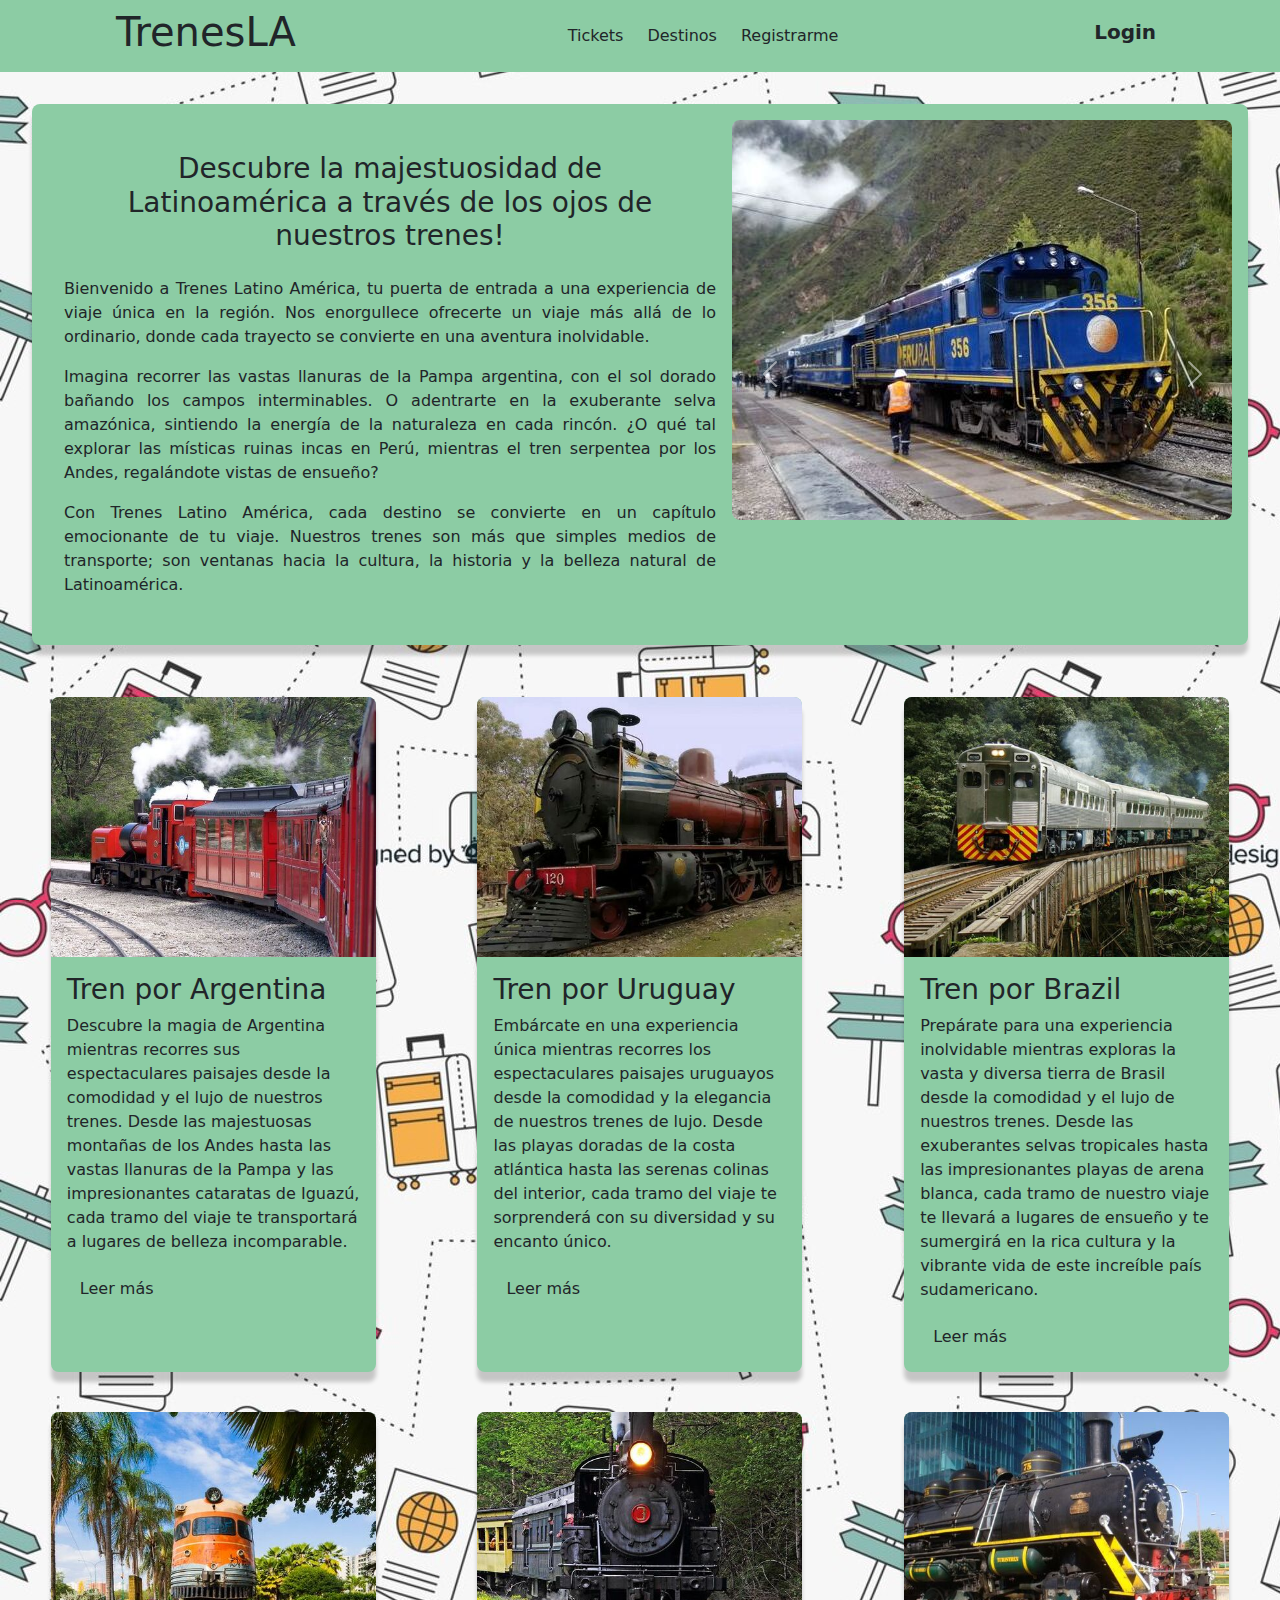
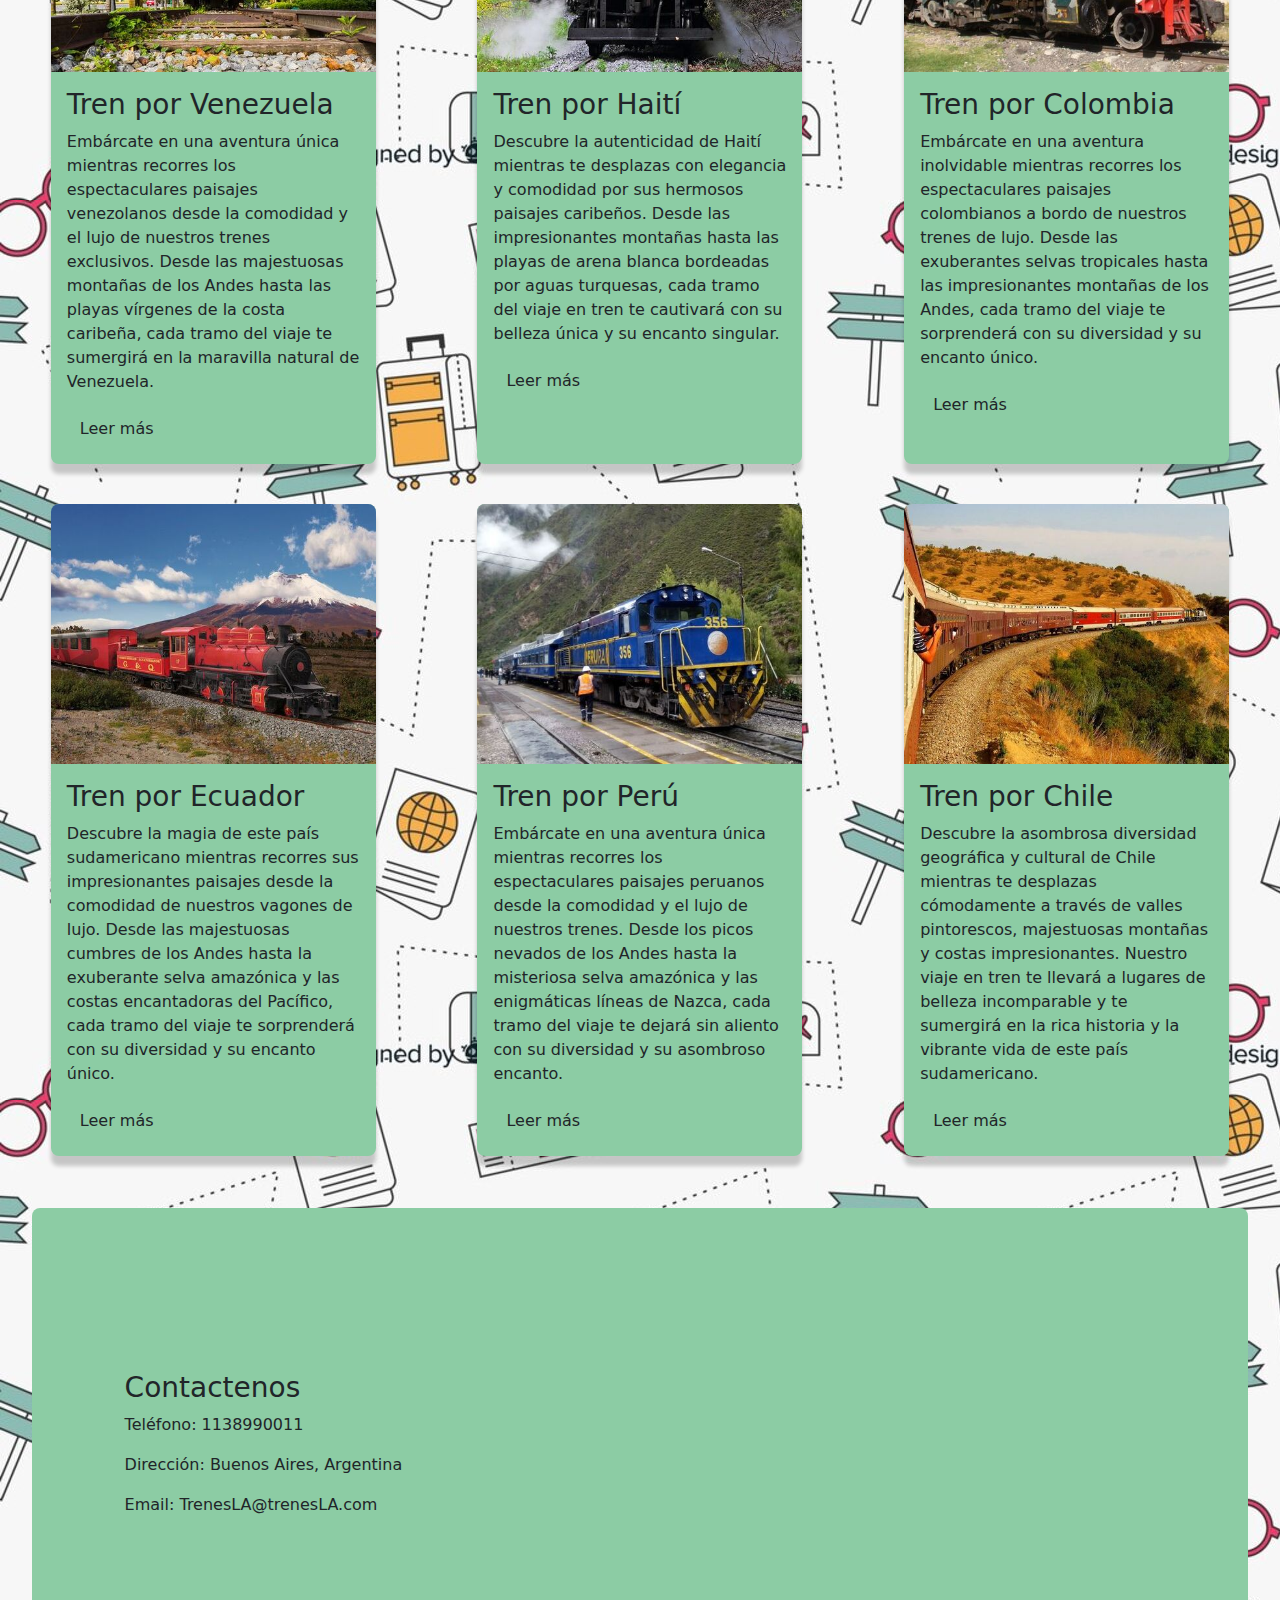
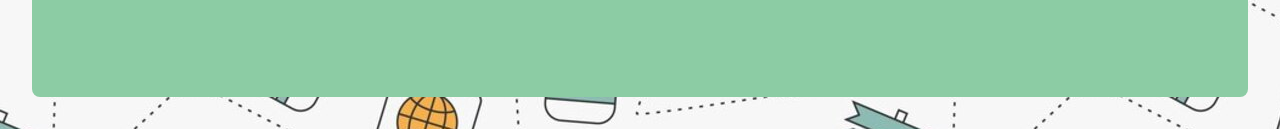
<file: index.html>
<!DOCTYPE html>
<html lang="en">

<head>
  <meta charset="UTF-8">
  <meta name="viewport" content="width=device-width, initial-scale=1.0">
  <title>TrenesLA</title>

  <!-- LINK HOJA DE ESTILOS -->
  <link rel="stylesheet" href="styles.css">
  <!-- LINK HOJA DE ESTILOS -->

  <!-- LINK CSS BOOTSTRAP -->
  <link href="https://cdn.jsdelivr.net/npm/bootstrap@5.3.3/dist/css/bootstrap.min.css" rel="stylesheet"
    integrity="sha384-QWTKZyjpPEjISv5WaRU9OFeRpok6YctnYmDr5pNlyT2bRjXh0JMhjY6hW+ALEwIH" crossorigin="anonymous">
  <!-- LINK CSS BOOTSTRAP -->
</head>

<body>
  <!-- HEADER SECTION -->
  <header id="header" class="seccionHeader">
    <div class="contenedorElementosNavbar">
      <a class="logo" href="index.html">
        <h1>TrenesLA</h1>
      </a>
      <!-- NAVBAR SECTION -->
      <nav class="contenedorNavbar">
        <ul class="contenedorItems">
          <li><a href="">Tickets</a></li>
          <li><a href="">Destinos</a></li>
          <li><a href="registro.html">Registrarme</a></li>
        </ul>
      </nav>
      <!-- END NAVBAR -->
      <a class="login" href="login.html">
        <h5><strong>Login</strong></h5>
      </a>      
    </div>

  </header>
  <!-- END HEADER -->

  <!-- MAIN SECTION -->
  <main id="main">

    <!-- BANNER SECTION -->
    <section class="contenedorSeccionBanner">
      <div class="contenedorBanner">
        <div class="contenedorTextoBanner">
          <h3>Descubre la majestuosidad de Latinoamérica a través de los ojos de nuestros trenes!</h3>

          <p>Bienvenido a Trenes Latino América, tu puerta de entrada a una experiencia de viaje única en la región. Nos
            enorgullece ofrecerte un viaje más allá de lo ordinario, donde cada trayecto se convierte en una aventura
            inolvidable.
          </p>

          <p>Imagina recorrer las vastas llanuras de la Pampa argentina, con el sol dorado bañando los campos
            interminables. O adentrarte en la exuberante selva amazónica, sintiendo la energía de la naturaleza en cada
            rincón. ¿O qué tal explorar las místicas ruinas incas en Perú, mientras el tren serpentea por los Andes,
            regalándote vistas de ensueño?
          </p>

          <p>Con Trenes Latino América, cada destino se convierte en un capítulo emocionante de tu viaje. Nuestros
            trenes son más que simples medios de transporte; son ventanas hacia la cultura, la historia y la belleza
            natural de Latinoamérica.
          </p>

        </div>
        <!-- carrusel bootStrap -->
        <div class="contenedorImgBanner">
          <div id="carouselExample" class="carousel slide">
            <div class="carousel-inner">
              <div class="carousel-item active">
                <img src="imagenes/carrusel/trenPeru.jpg" class="d-block" alt="tren de Perú">
              </div>
              <div class="carousel-item">
                <img src="imagenes/carrusel/trenEcuador.jpg" class="d-block" alt="tren de Ecuador">
              </div>
              <div class="carousel-item">
                <img src="imagenes/carrusel/trenBrazil.jpg" class="d-block" alt="tren de Brazil">
              </div>
            </div>
            <button class="carousel-control-prev" type="button" data-bs-target="#carouselExample" data-bs-slide="prev">
              <span class="carousel-control-prev-icon" aria-hidden="true"></span>
              <span class="visually-hidden">Previous</span>
            </button>
            <button class="carousel-control-next" type="button" data-bs-target="#carouselExample" data-bs-slide="next">
              <span class="carousel-control-next-icon" aria-hidden="true"></span>
              <span class="visually-hidden">Next</span>
            </button>
          </div>
        </div>
        <!-- carrusel bootStrap -->

      </div>

    </section>
    <!-- END BANNER -->

    <!-- CARD SECTION -->
    <section>
      <div class="contenedorTarjetas">
        <div class="tarjeta">
          <img src="imagenes/carrusel/trenArgentina.jpg" alt="">
          <div class="contenidoTarjeta">
            <h3>Tren por Argentina</h3>
            <p>Descubre la magia de Argentina mientras recorres sus espectaculares paisajes desde la comodidad y el lujo
              de nuestros trenes. Desde las majestuosas montañas de los Andes hasta las vastas llanuras de la Pampa y
              las impresionantes cataratas de Iguazú, cada tramo del viaje te transportará a lugares de belleza
              incomparable.</p>
            <a href="" class="btn">Leer más</a>
          </div>
        </div>
        <div class="tarjeta">
          <img src="imagenes/carrusel/trenUruguay.jpg" alt="">
          <div class="contenidoTarjeta">
            <h3>Tren por Uruguay</h3>
            <p>Embárcate en una experiencia única mientras recorres los espectaculares paisajes uruguayos desde la
              comodidad y la elegancia de nuestros trenes de lujo. Desde las playas doradas de la costa atlántica hasta
              las serenas colinas del interior, cada tramo del viaje te sorprenderá con su diversidad y su encanto
              único.</p>
            <a href="" class="btn">Leer más</a>
          </div>
        </div>
        <div class="tarjeta">
          <img src="imagenes/carrusel/trenBrazil.jpg" alt="">
          <div class="contenidoTarjeta">
            <h3>Tren por Brazil</h3>
            <p>Prepárate para una experiencia inolvidable mientras exploras la vasta y diversa tierra de Brasil desde la
              comodidad y el lujo de nuestros trenes. Desde las exuberantes selvas tropicales hasta las impresionantes
              playas de arena blanca, cada tramo de nuestro viaje te llevará a lugares de ensueño y te sumergirá en la
              rica cultura y la vibrante vida de este increíble país sudamericano.</p>
            <a href="" class="btn">Leer más</a>
          </div>
        </div>
        <div class="tarjeta">
          <img src="imagenes/carrusel/trenvenezuela.jpg" alt="">
          <div class="contenidoTarjeta">
            <h3>Tren por Venezuela</h3>
            <p>Embárcate en una aventura única mientras recorres los espectaculares paisajes venezolanos desde la
              comodidad y el lujo de nuestros trenes exclusivos. Desde las majestuosas montañas de los Andes hasta las
              playas vírgenes de la costa caribeña, cada tramo del viaje te sumergirá en la maravilla natural de
              Venezuela.</p>
            <a href="" class="btn">Leer más</a>
          </div>
        </div>
        <div class="tarjeta">
          <img src="imagenes/carrusel/trenHaiti.jpg" alt="">
          <div class="contenidoTarjeta">
            <h3>Tren por Haití</h3>
            <p>Descubre la autenticidad de Haití mientras te desplazas con elegancia y comodidad por sus hermosos
              paisajes caribeños. Desde las impresionantes montañas hasta las playas de arena blanca bordeadas por aguas
              turquesas, cada tramo del viaje en tren te cautivará con su belleza única y su encanto singular.</p>
            <a href="" class="btn">Leer más</a>
          </div>
        </div>
        <div class="tarjeta">
          <img src="imagenes/carrusel/trenColombia.jpg" alt="">
          <div class="contenidoTarjeta">
            <h3>Tren por Colombia</h3>
            <p>Embárcate en una aventura inolvidable mientras recorres los espectaculares paisajes colombianos a bordo
              de nuestros trenes de lujo. Desde las exuberantes selvas tropicales hasta las impresionantes montañas de
              los Andes, cada tramo del viaje te sorprenderá con su diversidad y su encanto único.</p>
            <a href="" class="btn">Leer más</a>
          </div>
        </div>
        <div class="tarjeta">
          <img src="imagenes/carrusel/trenEcuador.jpg" alt="">
          <div class="contenidoTarjeta">
            <h3>Tren por Ecuador</h3>
            <p>Descubre la magia de este país sudamericano mientras recorres sus impresionantes paisajes desde la
              comodidad de nuestros vagones de lujo. Desde las majestuosas cumbres de los Andes hasta la exuberante
              selva amazónica y las costas encantadoras del Pacífico, cada tramo del viaje te sorprenderá con su
              diversidad y su encanto único.</p>
            <a href="" class="btn">Leer más</a>
          </div>
        </div>
        <div class="tarjeta">
          <img src="imagenes/carrusel/trenPeru.jpg" alt="">
          <div class="contenidoTarjeta">
            <h3>Tren por Perú</h3>
            <p>Embárcate en una aventura única mientras recorres los espectaculares paisajes peruanos desde la comodidad
              y el lujo de nuestros trenes. Desde los picos nevados de los Andes hasta la misteriosa selva amazónica y
              las enigmáticas líneas de Nazca, cada tramo del viaje te dejará sin aliento con su diversidad y su
              asombroso encanto.</p>
            <a href="" class="btn">Leer más</a>
          </div>
        </div>
        <div class="tarjeta">
          <img src="imagenes/carrusel/trenChile.jpg" alt="">
          <div class="contenidoTarjeta">
            <h3>Tren por Chile</h3>
            <p>Descubre la asombrosa diversidad geográfica y cultural de Chile mientras te desplazas cómodamente a
              través de valles pintorescos, majestuosas montañas y costas impresionantes. Nuestro viaje en tren te
              llevará a lugares de belleza incomparable y te sumergirá en la rica historia y la vibrante vida de este
              país sudamericano.</p>
            <a href="" class="btn">Leer más</a>
          </div>
        </div>
      </div>
    </section>
    <!-- END CARD SECTION -->

  </main>
  <!-- END MAIN -->

  <!-- FOOTER SECTIO -->
  <footer id="footer">
    <div class="seccionFooter">
      <div class="contenedorFooter">
        <div class="textoFooter">
          <h3>Contactenos</h3>
          <p>Teléfono: 1138990011</p>
          <p>Dirección: Buenos Aires, Argentina</p>
          <p>Email: TrenesLA@trenesLA.com</p>
        </div>
        <div class="mapa">
          <iframe
            src="https://www.google.com/maps/embed?pb=!1m18!1m12!1m3!1d210147.47498708405!2d-58.59811385940902!3d-34.61543034166237!2m3!1f0!2f0!3f0!3m2!1i1024!2i768!4f13.1!3m3!1m2!1s0x95bcca3b4ef90cbd%3A0xa0b3812e88e88e87!2sBuenos%20Aires%2C%20Cdad.%20Aut%C3%B3noma%20de%20Buenos%20Aires!5e0!3m2!1ses-419!2sar!4v1712920150918!5m2!1ses-419!2sar"
            width="600" height="450" style="border:0;" allowfullscreen="" loading="lazy"
            referrerpolicy="no-referrer-when-downgrade"></iframe>
        </div>
        <p></p>
      </div>
    </div>
  </footer>
  <!-- END FOOTER -->

  <!-- LINK JS BOOTSTRAP -->
  <script src="https://cdn.jsdelivr.net/npm/bootstrap@5.3.3/dist/js/bootstrap.bundle.min.js"
    integrity="sha384-YvpcrYf0tY3lHB60NNkmXc5s9fDVZLESaAA55NDzOxhy9GkcIdslK1eN7N6jIeHz"
    crossorigin="anonymous"></script>
  <!-- LINK JS BOOTSTRAP -->

</body>

</html>
</file>
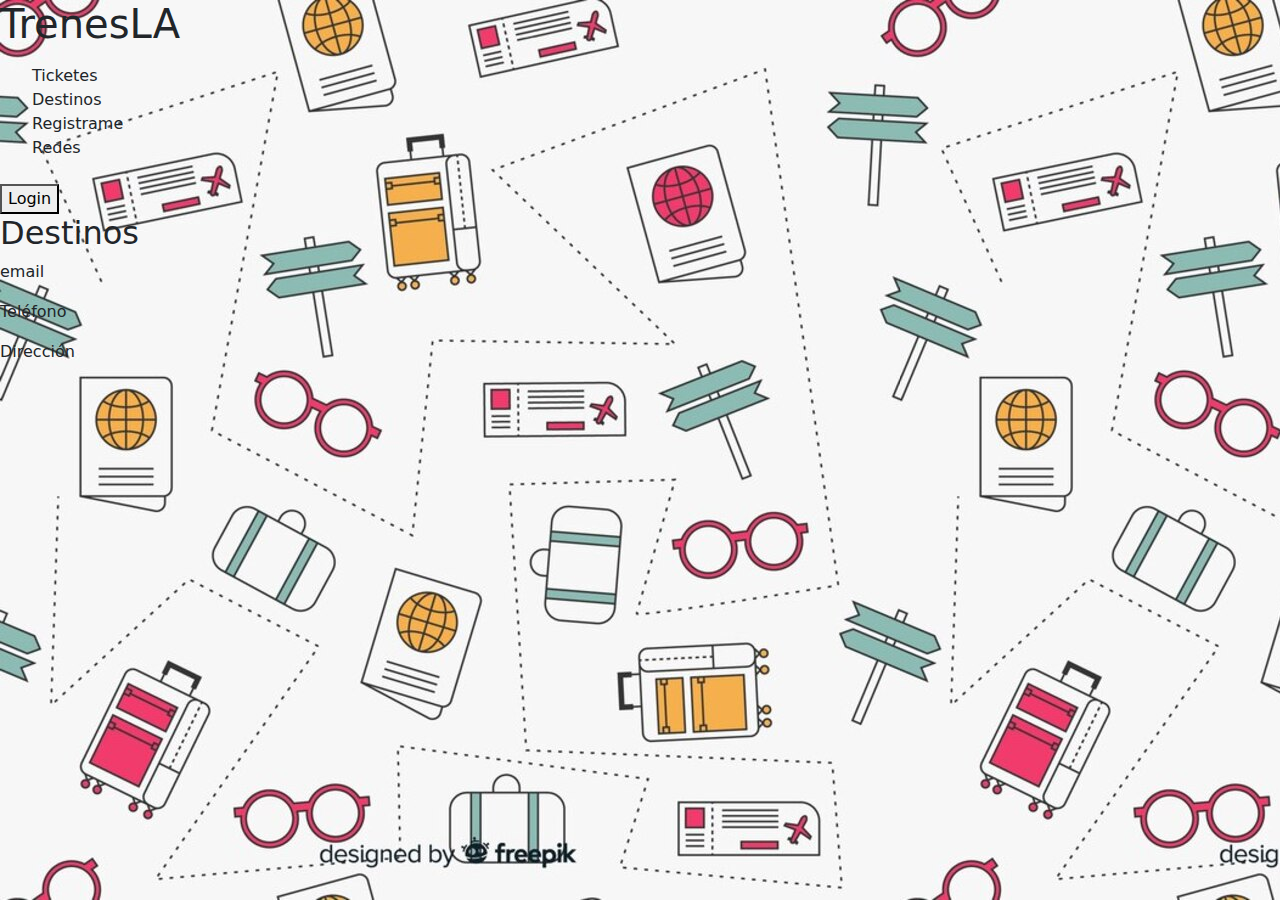
<file: destinos.html>
<!DOCTYPE html>
<html lang="es">

<head>
  <meta charset="UTF-8">
  <meta name="viewport" content="width=device-width, initial-scale=1.0">
  <title>Trenes</title>

  <!-- link hoja de estilos -->
  <link rel="stylesheet" href="styles.css">
  <!-- link hoja de estilos -->

  <!-- link css bootStrap -->
  <link href="https://cdn.jsdelivr.net/npm/bootstrap@5.3.3/dist/css/bootstrap.min.css" rel="stylesheet"
    integrity="sha384-QWTKZyjpPEjISv5WaRU9OFeRpok6YctnYmDr5pNlyT2bRjXh0JMhjY6hW+ALEwIH" crossorigin="anonymous">
  <!-- link hoja de estilos -->

</head>

<body>

  <header class="contenedorHeader">
    <div class="contenedorBarraNavbar">
      <a href="index.html">
        <h1>TrenesLA</h1>
      </a>
      <nav class="navbar">
        <ul>
          <li>
            <a href="ticketes.html">Ticketes</a>
          </li>
          <li>
            <a href="destinos.html">Destinos</a>
          </li>
          <li>
            <a href="registro.html">Registrame</a>
          </li>
          <li>
            <a href="registrarme.html">Redes</a>
          </li>
        </ul>
      </nav>
      <button>Login</button>
    </div>
  </header>  

  <section>
    <h2>
      Destinos
    </h2>
  </section>

  <main class="contenedorMain">
    
  </main>

  <footer class="">
    <div class="">
      <p>email</p>
      <p>Teléfono</p>
      <p>Dirección</p>
    </div>
  </footer>

  <!-- link js bootStrap -->
  <script src="https://cdn.jsdelivr.net/npm/bootstrap@5.3.3/dist/js/bootstrap.bundle.min.js"
    integrity="sha384-YvpcrYf0tY3lHB60NNkmXc5s9fDVZLESaAA55NDzOxhy9GkcIdslK1eN7N6jIeHz"
    crossorigin="anonymous"></script>
  <!-- link js bootStrap -->

</body>

</html>
</file>
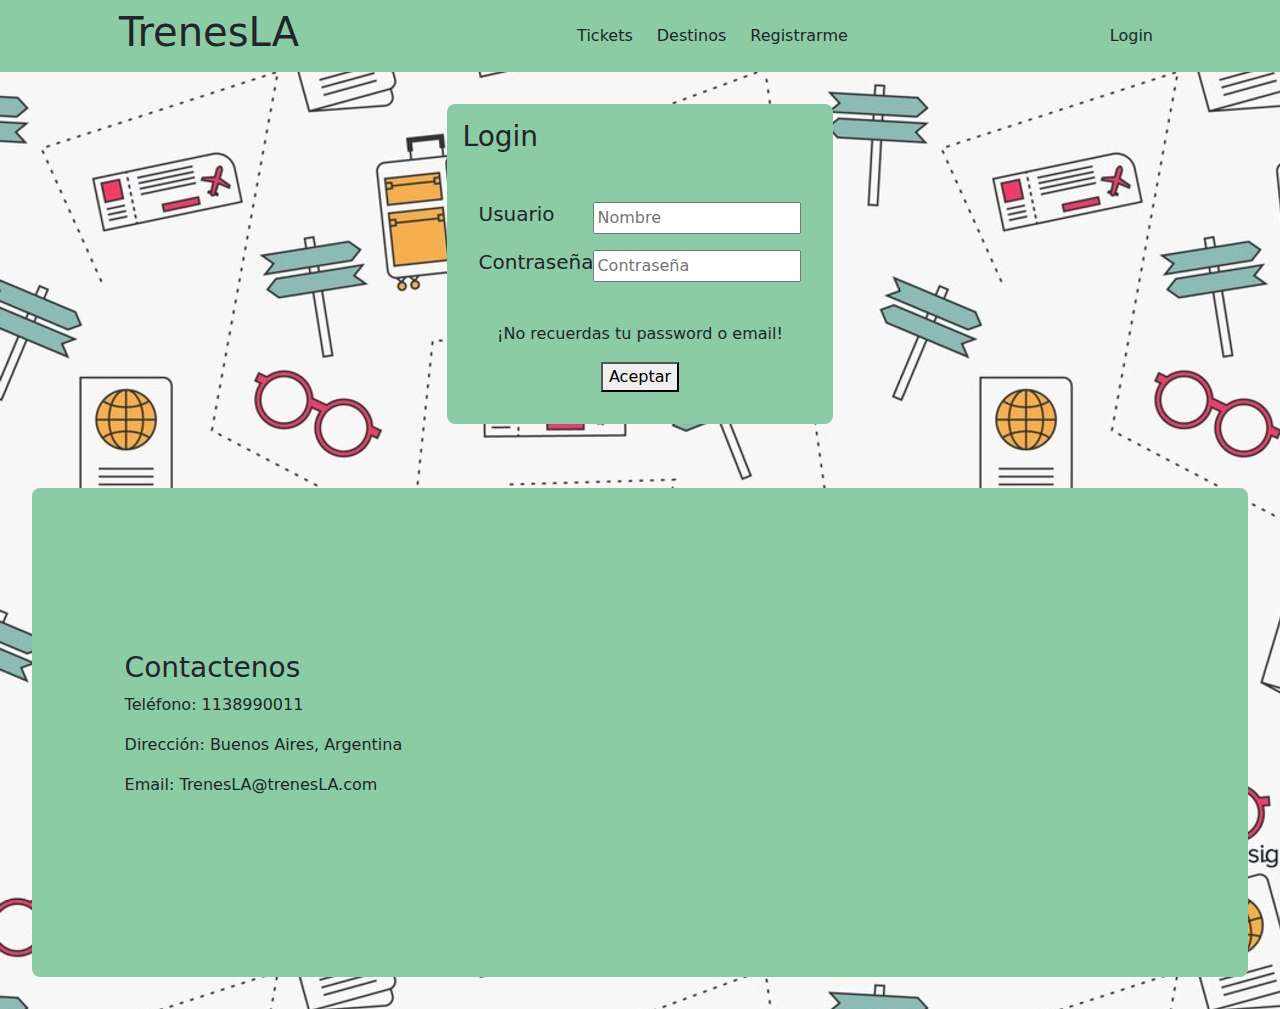
<file: login.html>
<!DOCTYPE html>
<html lang="en">

<head>
  <meta charset="UTF-8">
  <meta name="viewport" content="width=device-width, initial-scale=1.0">
  <title>TrenesLA</title>
  <!-- LINK HOJA DE ESTILOS -->
  <link rel="stylesheet" href="styles.css">
  <!-- LINK HOJA DE ESTILOS -->

  <!-- LINK CSS BOOTSTRAP -->
  <link href="https://cdn.jsdelivr.net/npm/bootstrap@5.3.3/dist/css/bootstrap.min.css" rel="stylesheet"
    integrity="sha384-QWTKZyjpPEjISv5WaRU9OFeRpok6YctnYmDr5pNlyT2bRjXh0JMhjY6hW+ALEwIH" crossorigin="anonymous">
  <!-- LINK CSS BOOTSTRAP -->

</head>

<body>
  <!-- HEADER SECTIO -->
  <header>
    <div class="contenedorElementosNavbar">
      <a class="logo" href="index.html">
        <h1>TrenesLA</h1>
      </a>
      <!-- NAVBAR SECTION -->
      <nav class="contenedorNavbar">
        <ul class="contenedorItems">
          <li><a href="">Tickets</a></li>
          <li><a href="">Destinos</a></li>
          <li><a href="registro.html">Registrarme</a></li>
        </ul>
      </nav>
      <!-- END NAVBAR -->
      <a class="login" href="login.html">Login</a>
    </div>
  </header>
  <!-- END HEADER -->

  <!-- MAIN SECTIO -->
  <main>
    <section class="seccionFormularioLogin">
      <form action="#" class="formularioLogin" id="formularioLogin">
        <h3>Login</h3>
        <br>
        <div>
          <label for="usuario">
            <h5>Usuario</h5>
          </label>
          <input type="text" placeholder="Nombre" id="usuario" name="usuario" required>
        </div>
        <div>
          <label for="contraseña">
            <h5>Contraseña</h5>
          </label>
          <input type="password" placeholder="Contraseña" id="contraseña" name="contraseña" required>
        </div>
        <br>
        <a href="">
          <p>¡No recuerdas tu password o email!</p>
        </a>
        <div style="justify-content: center;"><button type="submit" id="btnSubmit">Aceptar</button></div>
      </form>
    </section>
  </main>
  <!-- END MAIN -->

  <!-- FOOTER SECTIO -->
  <footer>
    <div class="contenedorFooter">
      <div class="textoFooter">
        <h3>Contactenos</h3>
        <p>Teléfono: 1138990011</p>
        <p>Dirección: Buenos Aires, Argentina</p>
        <p>Email: TrenesLA@trenesLA.com</p>
      </div>
      <div class="mapa">
        <iframe
          src="https://www.google.com/maps/embed?pb=!1m18!1m12!1m3!1d210147.47498708405!2d-58.59811385940902!3d-34.61543034166237!2m3!1f0!2f0!3f0!3m2!1i1024!2i768!4f13.1!3m3!1m2!1s0x95bcca3b4ef90cbd%3A0xa0b3812e88e88e87!2sBuenos%20Aires%2C%20Cdad.%20Aut%C3%B3noma%20de%20Buenos%20Aires!5e0!3m2!1ses-419!2sar!4v1712920150918!5m2!1ses-419!2sar"
          width="600" height="450" style="border:0;" allowfullscreen="" loading="lazy"
          referrerpolicy="no-referrer-when-downgrade"></iframe>
      </div>
      <p></p>
    </div>
  </footer>
  <!-- END FOOTER -->

  <!-- LINK JS BOOTSTRAP -->
  <script src="https://cdn.jsdelivr.net/npm/bootstrap@5.3.3/dist/js/bootstrap.bundle.min.js"
    integrity="sha384-YvpcrYf0tY3lHB60NNkmXc5s9fDVZLESaAA55NDzOxhy9GkcIdslK1eN7N6jIeHz"
    crossorigin="anonymous"></script>
  <!-- LINK JS BOOTSTRAP -->

  <script src="validationLogin.js"></script>
  <script src="login.js"></script>


</body>

</html>
</file>
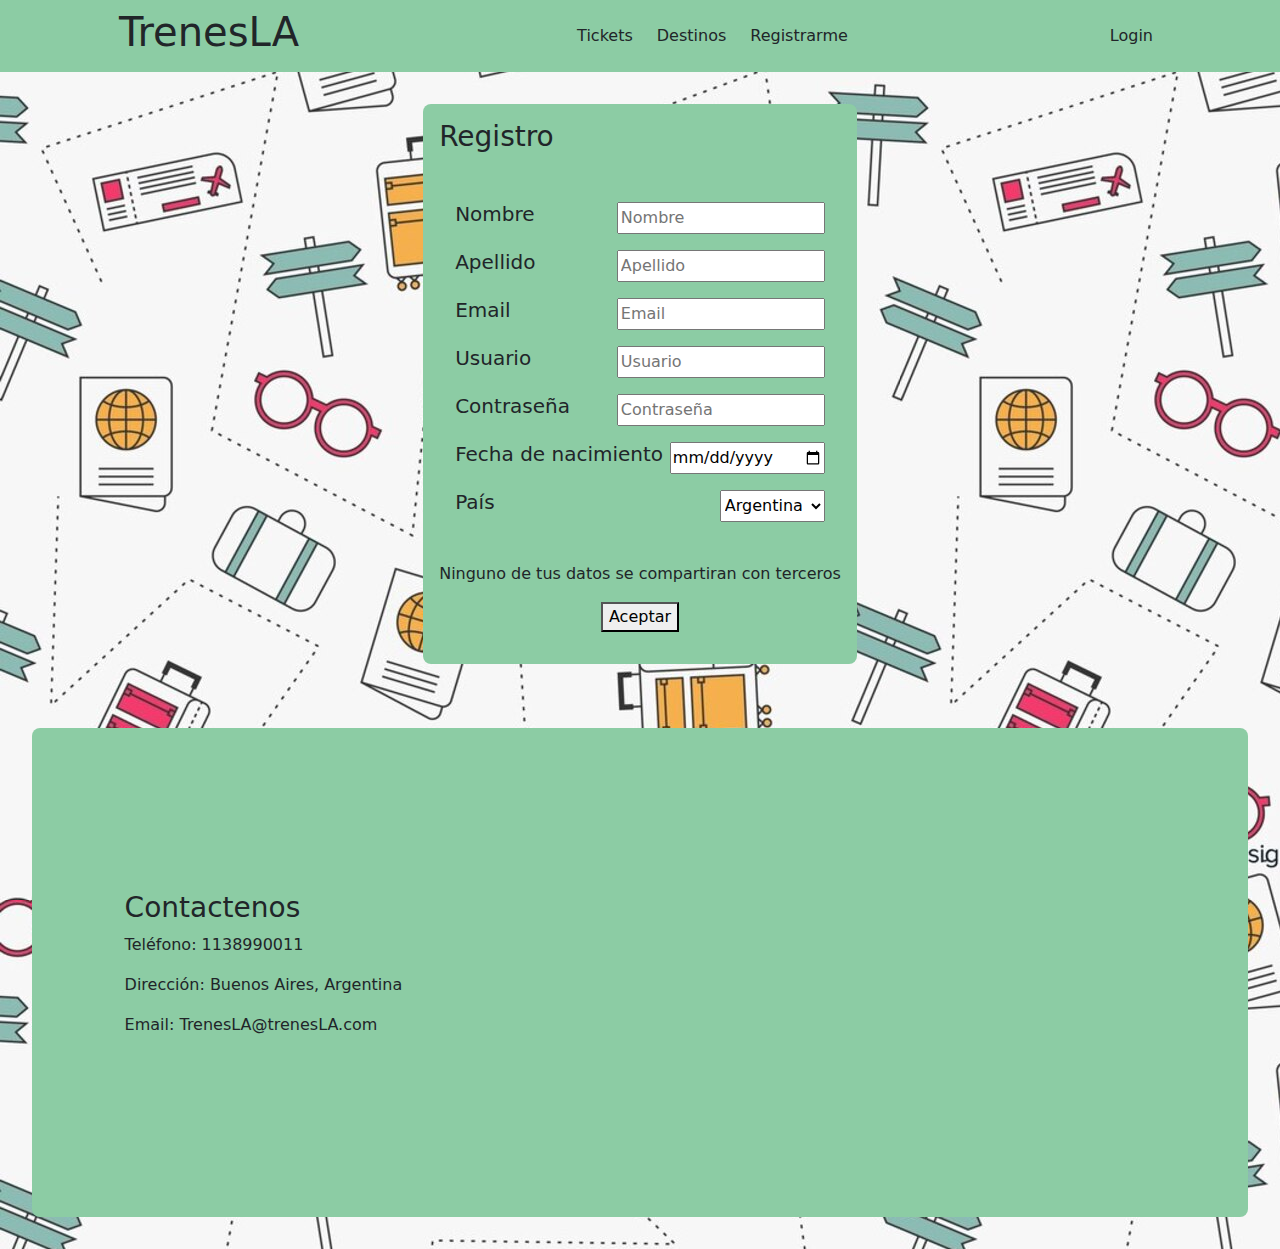
<file: registrarme.html>
<!DOCTYPE html>
<html lang="en">

<head>
  <meta charset="UTF-8">
  <meta name="viewport" content="width=device-width, initial-scale=1.0">
  <title>TrenesLA</title>
  <!-- LINK HOJA DE ESTILOS -->
  <link rel="stylesheet" href="styles.css">
  <!-- LINK HOJA DE ESTILOS -->

  <!-- LINK CSS BOOTSTRAP -->
  <link href="https://cdn.jsdelivr.net/npm/bootstrap@5.3.3/dist/css/bootstrap.min.css" rel="stylesheet"
    integrity="sha384-QWTKZyjpPEjISv5WaRU9OFeRpok6YctnYmDr5pNlyT2bRjXh0JMhjY6hW+ALEwIH" crossorigin="anonymous">
  <!-- LINK CSS BOOTSTRAP -->

</head>

<body>
  <!-- HEADER SECTIO -->
  <header>
    <div class="contenedorElementosNavbar">
      <a class="logo" href="index.html">
        <h1>TrenesLA</h1>
      </a>
      <!-- NAVBAR SECTION -->
      <nav class="contenedorNavbar">
        <ul class="contenedorItems">
          <li><a href="">Tickets</a></li>
          <li><a href="">Destinos</a></li>
          <li><a href="">Registrarme</a></li>
        </ul>
      </nav>
      <!-- END NAVBAR -->
      <a type="submit" class="login" href="login.html">Login</a>
    </div>
  </header>
  <!-- END HEADER -->

  <!-- MAIN SECTIO -->
  <main>
    <section class="seccionFormularioRegistro">
      <form action="#" class="formularioRegistro">
        <h3>Registro</h3>
        <br>
        <div>
          <label for="userRegister">
            <h5>Nombre</h5>
          </label>
          <input type="text" placeholder="Nombre" id="userRegister" name="nombre" required>
        </div>
        <div>
          <label for="lastName">
            <h5>Apellido</h5>
          </label>
          <input type="text" placeholder="Apellido" id="lastName" name="apellido" required>
        </div>
        <div>
          <label for="email">
            <h5>Email</h5>
          </label>
          <input type="email" placeholder="Email" id="email" name="email" required>
        </div>
        <div>
          <label for="usuario">
            <h5>Usuario</h5>
          </label>
          <input type="text" placeholder="Usuario" id="usuario" name="username" required>
        </div>
        <div>
          <label for="contraseña">
            <h5>Contraseña</h5>
          </label>
          <input type="password" placeholder="Contraseña" id="contraseña" name="password" required>
        </div>
        <div>
          <label for="fenaci">
            <h5>Fecha de nacimiento</h5>
          </label>
          <input type="date" placeholder="Fecha de nacimiento" id="fenaci" name="fechaNac" required>
        </div>
        <div>
          <label for="country">
            <h5>País</h5>
          </label>
          <select id="country" name="pais" required>
            <option value="">Argentina</option>
            <option value="">Uruguay</option>
            <option value="">Bolivia</option>
            <option value="">Brazil</option>
            <option value="">Venezuela</option>
            <option value="">Haiti</option>
            <option value="">Colombia</option>
            <option value="">Ecuador</option>
            <option value="">Perú</option>
          </select>
        </div>
        <br>
        <p>Ninguno de tus datos se compartiran con terceros</p>
        <div style="justify-content: center;"><button type="submit" id="btnRegistro">Aceptar</button></div>
      </form>
    </section>
  </main>
  <!-- END MAIN -->

  <!-- FOOTER SECTIO -->
  <footer>
    <div class="seccionFooter">
      <div class="contenedorFooter">
        <div class="textoFooter">
          <h3>Contactenos</h3>
          <p>Teléfono: 1138990011</p>
          <p>Dirección: Buenos Aires, Argentina</p>
          <p>Email: TrenesLA@trenesLA.com</p>
        </div>
        <div class="mapa">
          <iframe
            src="https://www.google.com/maps/embed?pb=!1m18!1m12!1m3!1d210147.47498708405!2d-58.59811385940902!3d-34.61543034166237!2m3!1f0!2f0!3f0!3m2!1i1024!2i768!4f13.1!3m3!1m2!1s0x95bcca3b4ef90cbd%3A0xa0b3812e88e88e87!2sBuenos%20Aires%2C%20Cdad.%20Aut%C3%B3noma%20de%20Buenos%20Aires!5e0!3m2!1ses-419!2sar!4v1712920150918!5m2!1ses-419!2sar"
            width="600" height="450" style="border:0;" allowfullscreen="" loading="lazy"
            referrerpolicy="no-referrer-when-downgrade"></iframe>
        </div>
        <p></p>
      </div>
    </div>
  </footer>
  <!-- END FOOTER -->

  <!-- LINK JS BOOTSTRAP -->
  <script src="https://cdn.jsdelivr.net/npm/bootstrap@5.3.3/dist/js/bootstrap.bundle.min.js"
    integrity="sha384-YvpcrYf0tY3lHB60NNkmXc5s9fDVZLESaAA55NDzOxhy9GkcIdslK1eN7N6jIeHz"
    crossorigin="anonymous"></script>
  <!-- LINK JS BOOTSTRAP -->

  <script src="validationRegistro.js"></script>


</body>

</html>
</file>
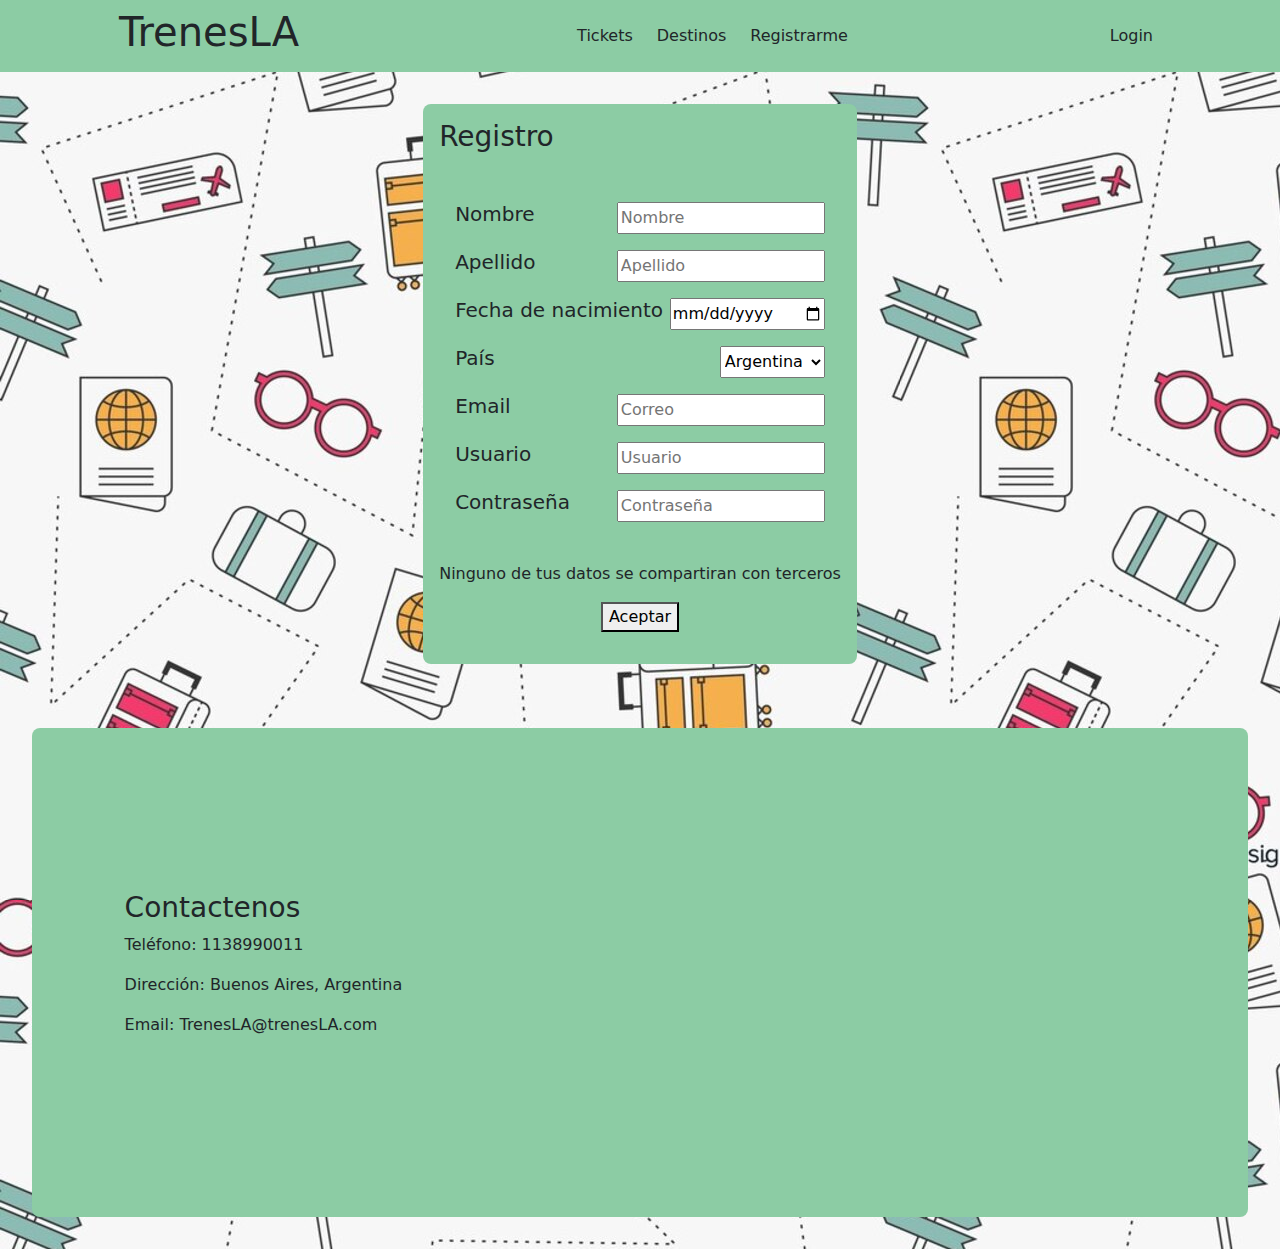
<file: registro.html>
<!DOCTYPE html>
<html lang="en">

<head>
  <meta charset="UTF-8">
  <meta name="viewport" content="width=device-width, initial-scale=1.0">
  <title>TrenesLA</title>
  <!-- LINK HOJA DE ESTILOS -->
  <link rel="stylesheet" href="styles.css">
  <!-- LINK HOJA DE ESTILOS -->

  <!-- LINK CSS BOOTSTRAP -->
  <link href="https://cdn.jsdelivr.net/npm/bootstrap@5.3.3/dist/css/bootstrap.min.css" rel="stylesheet"
    integrity="sha384-QWTKZyjpPEjISv5WaRU9OFeRpok6YctnYmDr5pNlyT2bRjXh0JMhjY6hW+ALEwIH" crossorigin="anonymous">
  <!-- LINK CSS BOOTSTRAP -->

</head>

<body>
  <!-- HEADER SECTIO -->
  <header>
    <div class="contenedorElementosNavbar">
      <a class="logo" href="index.html">
        <h1>TrenesLA</h1>
      </a>
      <!-- NAVBAR SECTION -->
      <nav class="contenedorNavbar">
        <ul class="contenedorItems">
          <li><a href="">Tickets</a></li>
          <li><a href="">Destinos</a></li>
          <li><a href="registro.html">Registrarme</a></li>
        </ul>
      </nav>
      <!-- END NAVBAR -->
      <a type="submit" class="login" href="login.html">Login</a>
    </div>
  </header>
  <!-- END HEADER -->

  <!-- MAIN SECTIO -->
  <main>
    <section class="seccionFormularioRegistro">
      <form action="#" class="formularioRegistro" id="formularioRegistro">
        <h3>Registro</h3>
        <br>
        <div>
          <label for="nombre">
            <h5>Nombre</h5>
          </label>
          <input type="text" placeholder="Nombre" id="nombre" name="nombre" required>
        </div>
        <div>
          <label for="apellido">
            <h5>Apellido</h5>
          </label>
          <input type="text" placeholder="Apellido" id="apellido" name="apellido" required>
        </div>
        <div>
          <label for="fenaci">
            <h5>Fecha de nacimiento</h5>
          </label>
          <input type="date" placeholder="Fecha de nacimiento" id="fenaci" name="fenaci" required>
        </div>
        <div>
          <label for="pais">
              <h5>País</h5>
          </label>
          <select id="pais" name="pais" required>
              <option value="argentina">Argentina</option>
              <option value="uruguay">Uruguay</option>
              <option value="bolivia">Bolivia</option>
              <option value="brazil">Brazil</option>
              <option value="venezuela">Venezuela</option>
              <option value="haiti">Haiti</option>
              <option value="colombia">Colombia</option>
              <option value="ecuador">Ecuador</option>
              <option value="peru">Perú</option>
          </select>
      </div>
        <div>
          <label for="email">
            <h5>Email</h5>
          </label>
          <input type="email" placeholder="Correo" id="email" name="email" required>
        </div>
        <div>
          <label for="usuario">
            <h5>Usuario</h5>
          </label>
          <input type="text" placeholder="Usuario" id="usuario" name="usuario" required>
        </div>
        <div>
          <label for="contraseña">
            <h5>Contraseña</h5>
          </label>
          <input type="password" placeholder="Contraseña" id="contraseña" name="contraseña" required>
        </div>
        
        
        <br>
        <p>Ninguno de tus datos se compartiran con terceros</p>
        <div style="justify-content: center;"><button type="submit" id="btnRegistro">Aceptar</button></div>
      </form>
    </section>
  </main>
  <!-- END MAIN -->

  <!-- FOOTER SECTIO -->
  <footer>
    <div class="seccionFooter">
      <div class="contenedorFooter">
        <div class="textoFooter">
          <h3>Contactenos</h3>
          <p>Teléfono: 1138990011</p>
          <p>Dirección: Buenos Aires, Argentina</p>
          <p>Email: TrenesLA@trenesLA.com</p>
        </div>
        <div class="mapa">
          <iframe
            src="https://www.google.com/maps/embed?pb=!1m18!1m12!1m3!1d210147.47498708405!2d-58.59811385940902!3d-34.61543034166237!2m3!1f0!2f0!3f0!3m2!1i1024!2i768!4f13.1!3m3!1m2!1s0x95bcca3b4ef90cbd%3A0xa0b3812e88e88e87!2sBuenos%20Aires%2C%20Cdad.%20Aut%C3%B3noma%20de%20Buenos%20Aires!5e0!3m2!1ses-419!2sar!4v1712920150918!5m2!1ses-419!2sar"
            width="600" height="450" style="border:0;" allowfullscreen="" loading="lazy"
            referrerpolicy="no-referrer-when-downgrade"></iframe>
        </div>
        <p></p>
      </div>
    </div>
  </footer>
  <!-- END FOOTER -->

  <!-- LINK JS BOOTSTRAP -->
  <script src="https://cdn.jsdelivr.net/npm/bootstrap@5.3.3/dist/js/bootstrap.bundle.min.js"
    integrity="sha384-YvpcrYf0tY3lHB60NNkmXc5s9fDVZLESaAA55NDzOxhy9GkcIdslK1eN7N6jIeHz"
    crossorigin="anonymous"></script>
  <!-- LINK JS BOOTSTRAP -->

  <script src="validationRegistro.js"></script>
  <script src="registro.js"></script>


</body>

</html>
</file>
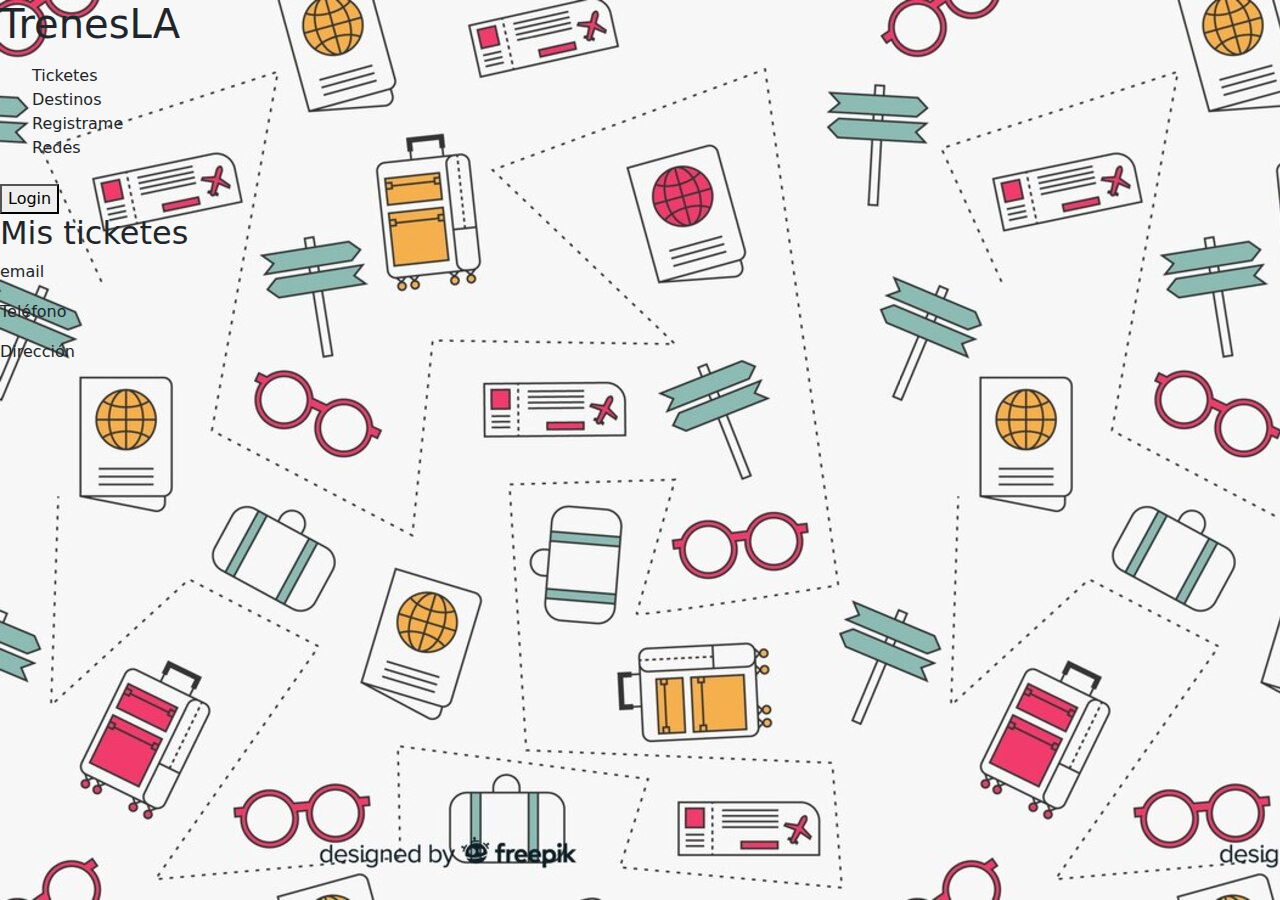
<file: ticketes.html>
<!DOCTYPE html>
<html lang="es">

<head>
  <meta charset="UTF-8">
  <meta name="viewport" content="width=device-width, initial-scale=1.0">
  <title>Trenes</title>

  <!-- link hoja de estilos -->
  <link rel="stylesheet" href="styles.css">
  <!-- link hoja de estilos -->

  <!-- link css bootStrap -->
  <link href="https://cdn.jsdelivr.net/npm/bootstrap@5.3.3/dist/css/bootstrap.min.css" rel="stylesheet"
    integrity="sha384-QWTKZyjpPEjISv5WaRU9OFeRpok6YctnYmDr5pNlyT2bRjXh0JMhjY6hW+ALEwIH" crossorigin="anonymous">
  <!-- link hoja de estilos -->

</head>

<body>

  <header class="contenedorHeader">
    <div class="contenedorBarraNavbar">
      <a href="index.html">
        <h1>TrenesLA</h1>
      </a>
      <nav class="navbar">
        <ul>
          <li>
            <a href="ticketes.html">Ticketes</a>
          </li>
          <li>
            <a href="destinos.html">Destinos</a>
          </li>
          <li>
            <a href="registrarme.html">Registrame</a>
          </li>
          <li>
            <a href="registrarme.html">Redes</a>
          </li>
        </ul>
      </nav>
      <button>Login</button>
    </div>
  </header>  

  <section>
    <h2>
      Mis ticketes
    </h2>
  </section>

  <main class="contenedorMain">
    
  </main>

  <footer class="">
    <div class="">
      <p>email</p>
      <p>Teléfono</p>
      <p>Dirección</p>
    </div>
  </footer>

  <!-- link js bootStrap -->
  <script src="https://cdn.jsdelivr.net/npm/bootstrap@5.3.3/dist/js/bootstrap.bundle.min.js"
    integrity="sha384-YvpcrYf0tY3lHB60NNkmXc5s9fDVZLESaAA55NDzOxhy9GkcIdslK1eN7N6jIeHz"
    crossorigin="anonymous"></script>
  <!-- link js bootStrap -->

</body>

</html>
</file>
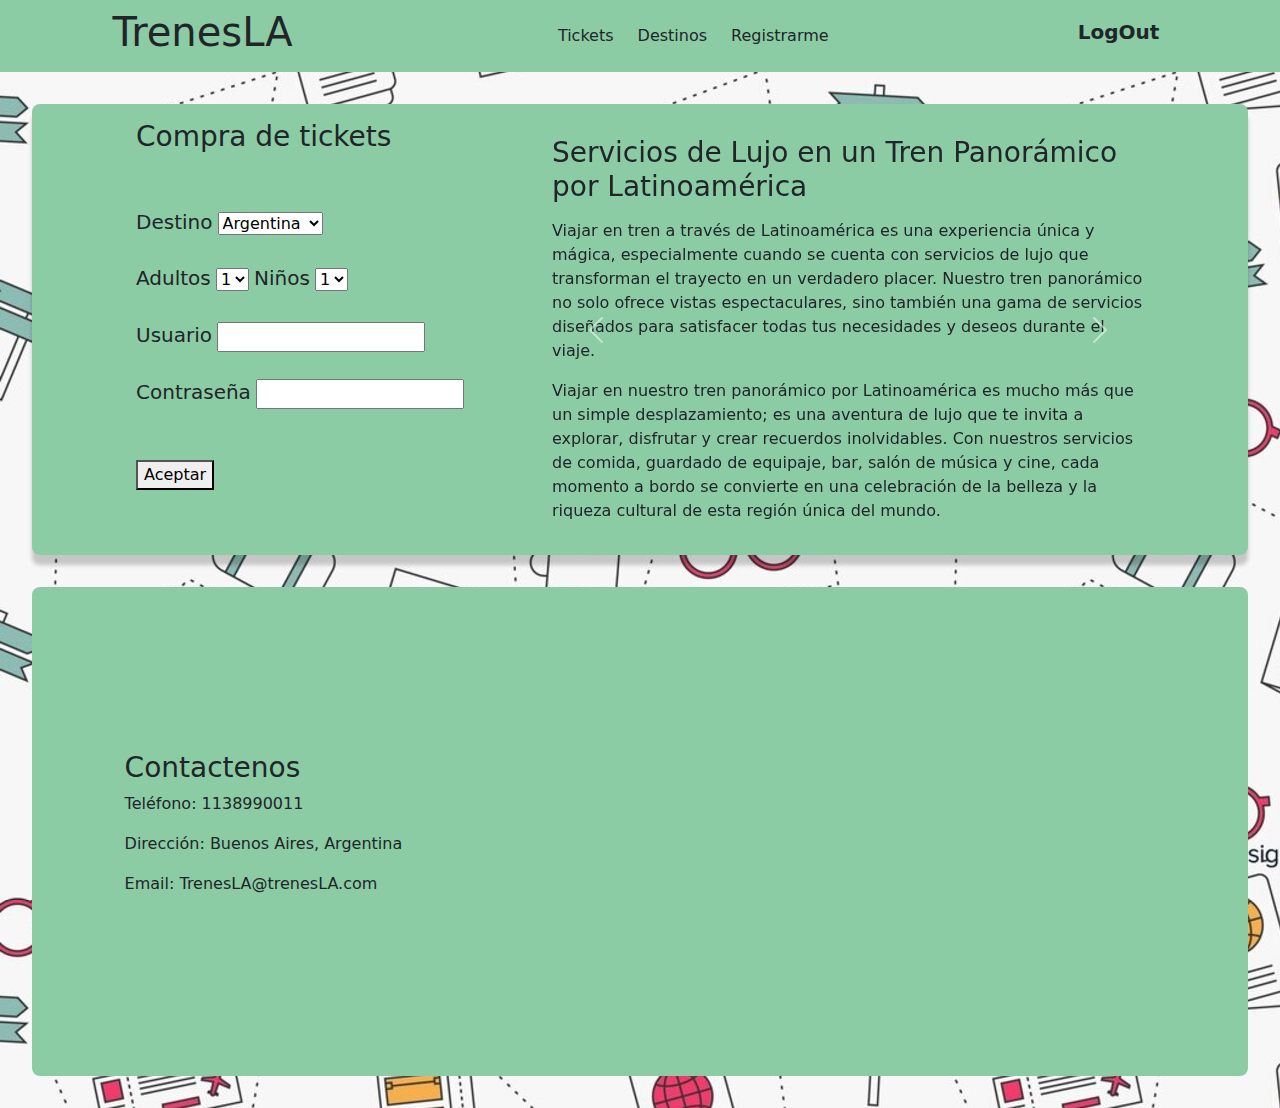
<file: usuarioIndex.html>
<!DOCTYPE html>
<html lang="en">

<head>
  <meta charset="UTF-8">
  <meta name="viewport" content="width=device-width, initial-scale=1.0">
  <title>TrenesLA</title>

  <!-- LINK HOJA DE ESTILOS -->
  <link rel="stylesheet" href="styles.css">
  <!-- LINK HOJA DE ESTILOS -->

  <!-- LINK CSS BOOTSTRAP -->
  <link href="https://cdn.jsdelivr.net/npm/bootstrap@5.3.3/dist/css/bootstrap.min.css" rel="stylesheet"
    integrity="sha384-QWTKZyjpPEjISv5WaRU9OFeRpok6YctnYmDr5pNlyT2bRjXh0JMhjY6hW+ALEwIH" crossorigin="anonymous">
  <!-- LINK CSS BOOTSTRAP -->
</head>

<body>
  <!-- HEADER SECTION -->
  <header id="header" class="seccionHeader">
    <div class="contenedorElementosNavbar">
      <a class="logo" href="index.html">
        <h1>TrenesLA</h1>
      </a>
      <!-- NAVBAR SECTION -->
      <nav class="contenedorNavbar">
        <ul class="contenedorItems">
          <li><a href="">Tickets</a></li>
          <li><a href="">Destinos</a></li>
          <li><a href="registro.html">Registrarme</a></li>
        </ul>
      </nav>
      <!-- END NAVBAR -->
      <a class="login" href="index.html">
        <h5><strong>LogOut</strong></h5>
      </a>
    </div>

  </header>
  <!-- END HEADER -->

  <!-- MAIN SECTION -->
  <main id="main">

    <!-- BANNER SECTION -->
    <section class="">
      <div class="contenedorBannerUsuario">
        <div class="contenedorTxtBanner">
          <form action="#" class="" id="">
            <h3 class="pb-4">Compra de tickets</h3>
            <br>
            <div class="pb-4">
              <label for="">
                <h5>Destino</h5>
              </label>
              <select id="" name="" class="" required>
                <option value="argentina">Argentina</option>
                <option value="uruguay">Uruguay</option>
                <option value="bolivia">Bolivia</option>
                <option value="brazil">Brazil</option>
                <option value="venezuela">Venezuela</option>
                <option value="haiti">Haiti</option>
                <option value="colombia">Colombia</option>
                <option value="ecuador">Ecuador</option>
                <option value="peru">Perú</option>
              </select>
            </div>
            <div class="pb-4">
              <label for="">
                <h5>Adultos</h5>
              </label>
              <select id="" name="" required>
                <option value="">1</option>
                <option value="">2</option>
                <option value="">3</option>
                <option value="">4</option>
                <option value="">5</option>
                <option value="">6</option>
                <option value="">7</option>
                <option value="">8</option>
                <option value="">9</option>
              </select>
              <label for="">
                <h5>Niños</h5>
              </label>
              <select id="" name="" required>
                <option value="">1</option>
                <option value="">2</option>
                <option value="">3</option>
                <option value="">4</option>
                <option value="">5</option>
                <option value="">6</option>
                <option value="">7</option>
                <option value="">8</option>
                <option value="">9</option>
              </select>
            </div>
            <div class="pb-4">
              <label for="">
                <h5>Usuario</h5>
              </label>
              <input type="text" placeholder="" id="" name="" required>
            </div>
            <div class="pb-4">
              <label for="">
                <h5>Contraseña</h5>
              </label>
              <input type="password" placeholder="" id="" name="" required>
            </div>
            <br>
            <div style="justify-content: center;"><button type="submit" id="btnRegistro">Aceptar</button></div>
          </form>
        </div>
        <!-- carrusel bootStrap -->
        <div class="contenedorImgBannerUsuario">
          <div id="carouselExample" class="carousel slide">
            <div class="carousel-inner">
              <div class="carousel-item active">
                <p>
                <h3>Servicios de Lujo en un Tren Panorámico por Latinoamérica</h3>
                </p>
                <p>Viajar en tren a través de Latinoamérica es una experiencia única y mágica, especialmente cuando se
                  cuenta con servicios de lujo que transforman el trayecto en un verdadero placer. Nuestro tren
                  panorámico no solo ofrece vistas espectaculares, sino también una gama de servicios diseñados para
                  satisfacer todas tus necesidades y deseos durante el viaje.</p>
                <p>Viajar en nuestro tren panorámico por Latinoamérica es mucho más que un simple desplazamiento; es una
                  aventura de lujo que te invita a explorar, disfrutar y crear recuerdos inolvidables. Con nuestros
                  servicios de comida, guardado de equipaje, bar, salón de música y cine, cada momento a bordo se
                  convierte en una celebración de la belleza y la riqueza cultural de esta región única del mundo.</p>
              </div>
              <div class="carousel-item">
                <p class="">
                <h3>Servicio de Comida</h3>
                </p>
                <p>Nuestro servicio de comida a bordo es excepcional. Contamos con chefs especializados que preparan
                  platos gourmet utilizando ingredientes locales frescos de cada región que visitamos. Podrás disfrutar
                  de desayunos, almuerzos y cenas exquisitos en nuestro elegante comedor, con opciones que varían desde
                  delicias tradicionales latinoamericanas hasta cocina internacional. Además, ofrecemos menús especiales
                  para dietas específicas, asegurando que todos los pasajeros tengan una experiencia culinaria
                  inolvidable.</p>
              </div>
              <div class="carousel-item">
                <p class="">
                <h3>Cine</h3>
                </p>
                <p>Para los amantes del cine, nuestro vagón cinematográfico ofrece una selección de películas clásicas y
                  contemporáneas. Equipado con tecnología de última generación, podrás disfrutar de una experiencia
                  cinematográfica inmersiva en cómodos asientos. Ofrecemos proyecciones en varios idiomas y
                  seleccionamos películas que capturan la esencia y diversidad cultural de los países que atravesamos.
                </p>
              </div>
            </div>
            <button class="carousel-control-prev" type="button" data-bs-target="#carouselExample" data-bs-slide="prev">
              <span class="carousel-control-prev-icon" aria-hidden="true"></span>
              <span class="visually-hidden">Previous</span>
            </button>
            <button class="carousel-control-next" type="button" data-bs-target="#carouselExample" data-bs-slide="next">
              <span class="carousel-control-next-icon" aria-hidden="true"></span>
              <span class="visually-hidden">Next</span>
            </button>
          </div>
        </div>
        <!-- carrusel bootStrap -->

      </div>

    </section>
    <!-- END BANNER -->

    <!-- CARD SECTION -->    
    <!-- END CARD SECTION -->

  </main>
  <!-- END MAIN -->

  <!-- FOOTER SECTIO -->
  <footer id="footer">
    <div class="seccionFooter">
      <div class="contenedorFooter">
        <div class="textoFooter">
          <h3>Contactenos</h3>
          <p>Teléfono: 1138990011</p>
          <p>Dirección: Buenos Aires, Argentina</p>
          <p>Email: TrenesLA@trenesLA.com</p>
        </div>
        <div class="mapa">
          <iframe
            src="https://www.google.com/maps/embed?pb=!1m18!1m12!1m3!1d210147.47498708405!2d-58.59811385940902!3d-34.61543034166237!2m3!1f0!2f0!3f0!3m2!1i1024!2i768!4f13.1!3m3!1m2!1s0x95bcca3b4ef90cbd%3A0xa0b3812e88e88e87!2sBuenos%20Aires%2C%20Cdad.%20Aut%C3%B3noma%20de%20Buenos%20Aires!5e0!3m2!1ses-419!2sar!4v1712920150918!5m2!1ses-419!2sar"
            width="600" height="450" style="border:0;" allowfullscreen="" loading="lazy"
            referrerpolicy="no-referrer-when-downgrade"></iframe>
        </div>
        <p></p>
      </div>
    </div>
  </footer>
  <!-- END FOOTER -->

  <!-- LINK JS BOOTSTRAP -->
  <script src="https://cdn.jsdelivr.net/npm/bootstrap@5.3.3/dist/js/bootstrap.bundle.min.js"
    integrity="sha384-YvpcrYf0tY3lHB60NNkmXc5s9fDVZLESaAA55NDzOxhy9GkcIdslK1eN7N6jIeHz"
    crossorigin="anonymous"></script>
  <!-- LINK JS BOOTSTRAP -->

</body>

</html>
</file>
<file: styles.css>
/* Colors */
:root {
  --color-default: #212529;
  --color-primary: #8ccca4;
  --color-secondary: #37373f;
}

/*--------------------------------------------------------------
# General
--------------------------------------------------------------*/
body {
  font-family: var(--font-default);
  color: var(--color-default);
  background-image: url(imagenes/imgBanner/fondo2.jpg);
}

/*HEADER*/
header>div>a {
  text-decoration: none;
  color: #212529;
}

.contenedorElementosNavbar {
  display: flex;
  justify-content: space-around;
  align-items: center;
  background-color: var(--color-primary);
}

/* media query navbar */
@media screen and (max-width: 640px) {
  .contenedorElementosNavbar {
    flex-direction: column;
  }
}

/* media query navbar */


.contenedorItems {
  display: flex;
  padding-top: 1rem;
  transition: all 400ms ease;
}

.contenedorItems li {
  padding: 8px;
  margin-right: 8px;
}

.contenedorItems li:hover {
  box-shadow: 5px 5px 20px rgba(0, 0, 0, 0.2);
  transform: translateY(-3%);
  border-radius: 8px;
  background-color: #fff;
}

.login {
  padding: 8px;
}

.login:hover {
  box-shadow: 5px 5px 20px rgba(0, 0, 0, 0.2);
  transform: translateY(-3%);
  border-radius: 8px;
  background-color: #fff;
}

.logo {
  -webkit-transition: 1s linear;
  transition: 1s linear;
}

.logo:hover {
  -webkit-transform: rotate(360deg);
  transform: rotate(360deg);
  color: #fff;
}

nav>ul>li {
  padding-right: 3rem;
  list-style: none;
  text-decoration: none;
}

nav>ul>li>a {
  text-decoration: none;
  color: var(--color-default);
}

button>a {
  text-decoration: none;
  color: var(--color-default);
}

/* END HEADER*/

/*MAIN*/
.contenedorBanner {
  display: flex;
  background-color: var(--color-primary);
  margin: 2rem;
  border-radius: 8px;
  padding: 16px;
  box-shadow: 0px 10px 4px rgba(0, 0, 0, 0.2);
}

/* media query banner */
@media only screen and (max-width: 1200px) {
  .contenedorBanner {
    display: block;
    border-radius: 8px;
  }
}

@media only screen and (max-width: 1200px) {
  .contenedorImgBanner {
    display: flex;
    justify-content: center;
    overflow: hidden;
  }
}

/* media query banner */

.contenedorTextoBanner {
  padding: 16px;
  text-align: justify;
}

.contenedorTextoBanner h3 {
  padding: 16px;
  text-align: center;
}

.contenedorImgBanner img {
  border-radius: 8px;
}

.contenedorImgBanner {
  display: flex;
}

.contenedorTarjetas {
  display: flex;
  justify-content: space-around;
  flex-wrap: wrap;
}

.tarjeta {
  width: 325px;
  background-color: var(--color-primary);
  border-radius: 8px;
  overflow: hidden;
  box-shadow: 0px 10px 4px rgba(0, 0, 0, 0.2);
  margin: 20px;
  transition: all 400ms ease;
}

.tarjeta:hover {
  box-shadow: 5px 5px 20px rgba(0, 0, 0, 0.2);
  transform: translateY(-3%);

}

.tarjeta img {
  width: 100%;
  height: auto;
}

.contenidoTarjeta {
  padding: 16px;
}

.contenidotarjeta h3 {
  font-size: 28px;
  margin-bottom: 8px;
}

.contenidotarjeta p {
  counter-reset: var(--color-secondary);
  font-size: 15px;
  line-height: 1.3;
}

.contenidotarjeta .btn {
  display: inline-block;
  padding: 8px 16px;
  background-color: var(--color-secondary);
  text-decoration: none;
  border-radius: 4px;
  margin-top: 16px;
}

/*END MAIN*/


/*FOOTER*/
.contenedorFooter {
  background-color: var(--color-primary);
  margin: 2rem;
  padding: 16px;
  border-radius: 8px;
  overflow: hidden;
  display: flex;
  justify-content: space-evenly;
  align-items: center;
}

/* media query footer */
@media only screen and (max-width: 1200px) {
  .contenedorFooter {
    display: block;
  }
}

@media only screen and (max-width: 1200px) {
  .textoFooter {
    text-align: center;
  }
}

@media only screen and (max-width: 1200px) {
  .mapa {
    text-align: center;
    overflow: hidden;
  }
}

/* media query footer */


/*FOOTER*/

/*CSS FORMULARIOS*/

/*FORMULARIO REGISTRO*/
.seccionFormularioRegistro {
  padding: 2rem;
  display: flex;
  justify-content: center;
}

.formularioRegistro {
  background-color: var(--color-primary);
  padding: 1rem;
  border-radius: 8px;
}

.formularioRegistro div {
  display: flex;
  justify-content: space-between;
  margin: 1rem;
}

/*END FORMULARIO REGISTRO*/

/*FORMULARIO LOGIN*/
.seccionFormularioLogin {
  padding: 2rem;
  display: flex;
  justify-content: center;
}

.formularioLogin {
  background-color: var(--color-primary);
  padding: 1rem;
  border-radius: 8px;
}

.formularioLogin div {
  display: flex;
  justify-content: space-between;
  margin: 1rem;
}

.formularioLogin a {
  text-decoration: none;
  color: #212529;
  text-align: center;
}

/*END FORMULARIO LOGIN*/


/*FORMULARIOS*/


/*INDEXUSUARIO*/

.contenedorBannerUsuario {
  display: flex;
  justify-content: space-evenly;
  background-color: var(--color-primary);
  margin: 2rem;
  border-radius: 8px;
  padding: 16px;
  box-shadow: 0px 10px 4px rgba(0, 0, 0, 0.2);
}

.contenedorImgBannerUsuario{
  width: 50%;
}

/*INDEXUSUARIO*/
</file>
